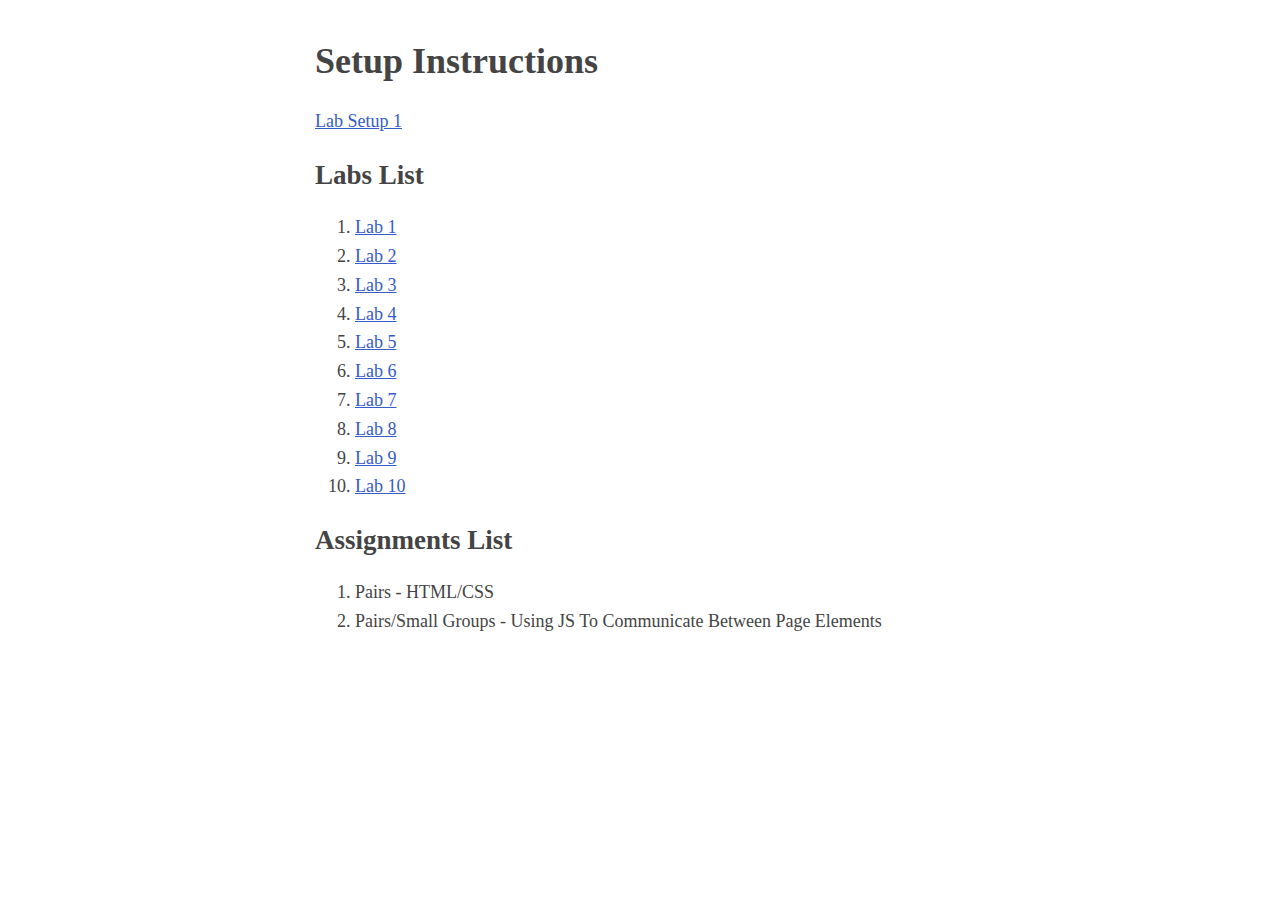
<file: public/index.html>
<html lang="en">
    <head>
        <title>Labs Index</title>
        <link rel="stylesheet" href="base_style.css">
    </head>
    <body>
        <h1>Setup Instructions</h1>
            <a href="setup_instructions.html">Lab Setup 1</a>
        <h2>Labs List</h2>
        <ol>
            <li><a href="/lab_1">Lab 1</a></li>
            <li><a href="/lab_2">Lab 2</a></li>
            <li><a href="/lab_3">Lab 3</a></li>
            <li><a href="/lab_4">Lab 4</a></li>
            <li><a href="/lab_5">Lab 5</a></li>
            <li><a href="/lab_6">Lab 6</a></li>
            <li><a href="/lab_7">Lab 7</a></li>
            <li><a href="/lab_8">Lab 8</a></li>
            <li><a href="/lab_9">Lab 9</a></li>
            <li><a href="/lab_10">Lab 10</a></li>
        </ol>
        <h2>Assignments List</h2>
        <ol>
            <li>Pairs - HTML/CSS</li>
            <li>Pairs/Small Groups - Using JS To Communicate Between Page Elements</li>
        </ol>
    </body>
</html>
</file>
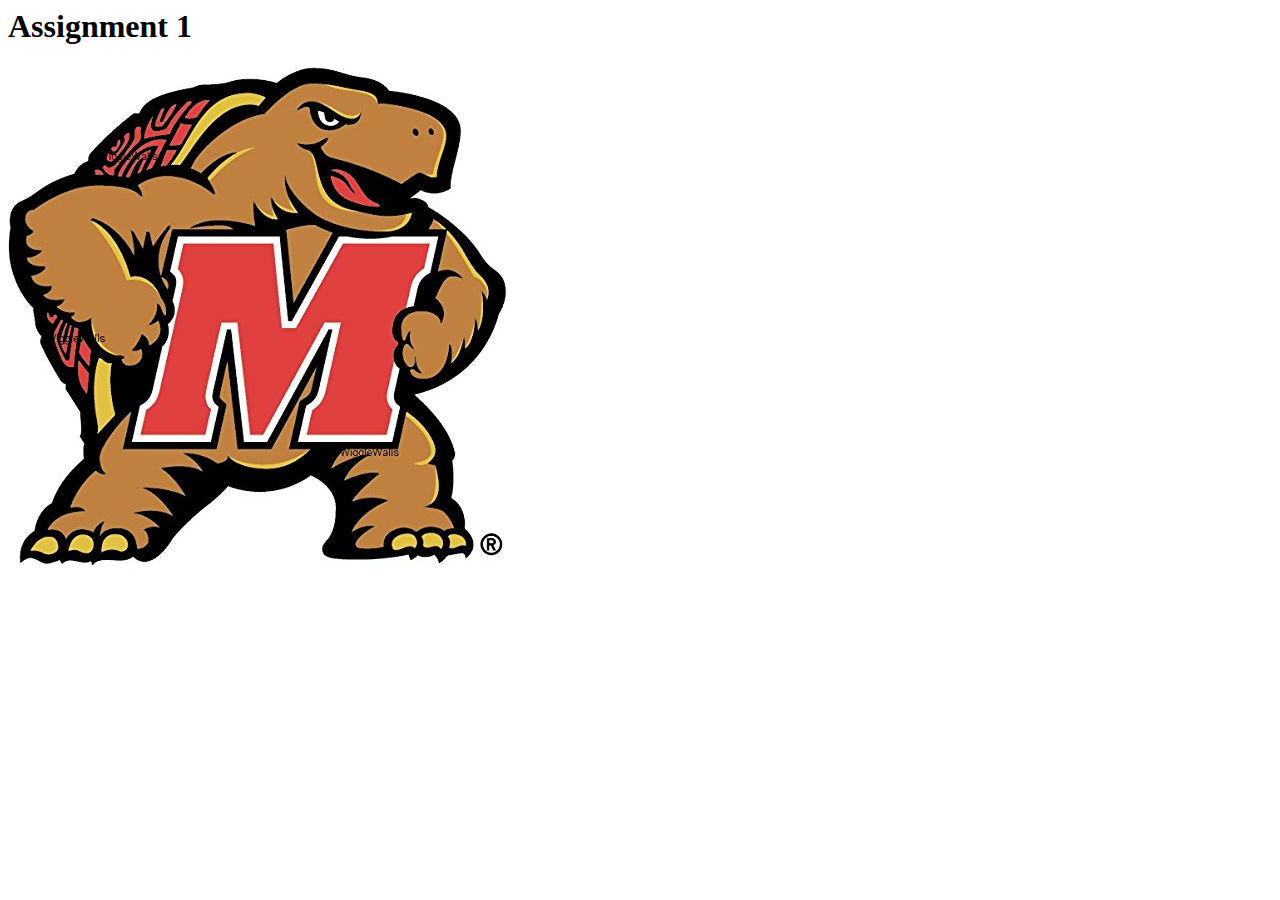
<file: public/asst-1/index.html>
<html lang="en">
    <head>
        <title>Assignment 1 Group A93</title>

    </head>

    <body>
        <div class="header">
            <h1>Assignment 1</h1>
            <img src="testudo.jpg" alt="University of Maryland logo">
        </div>
        
        <div class="wrapper">
            <div class="container">

                <div class="content"></div>
            </div>
        </div>

    </body>
</html>
</file>
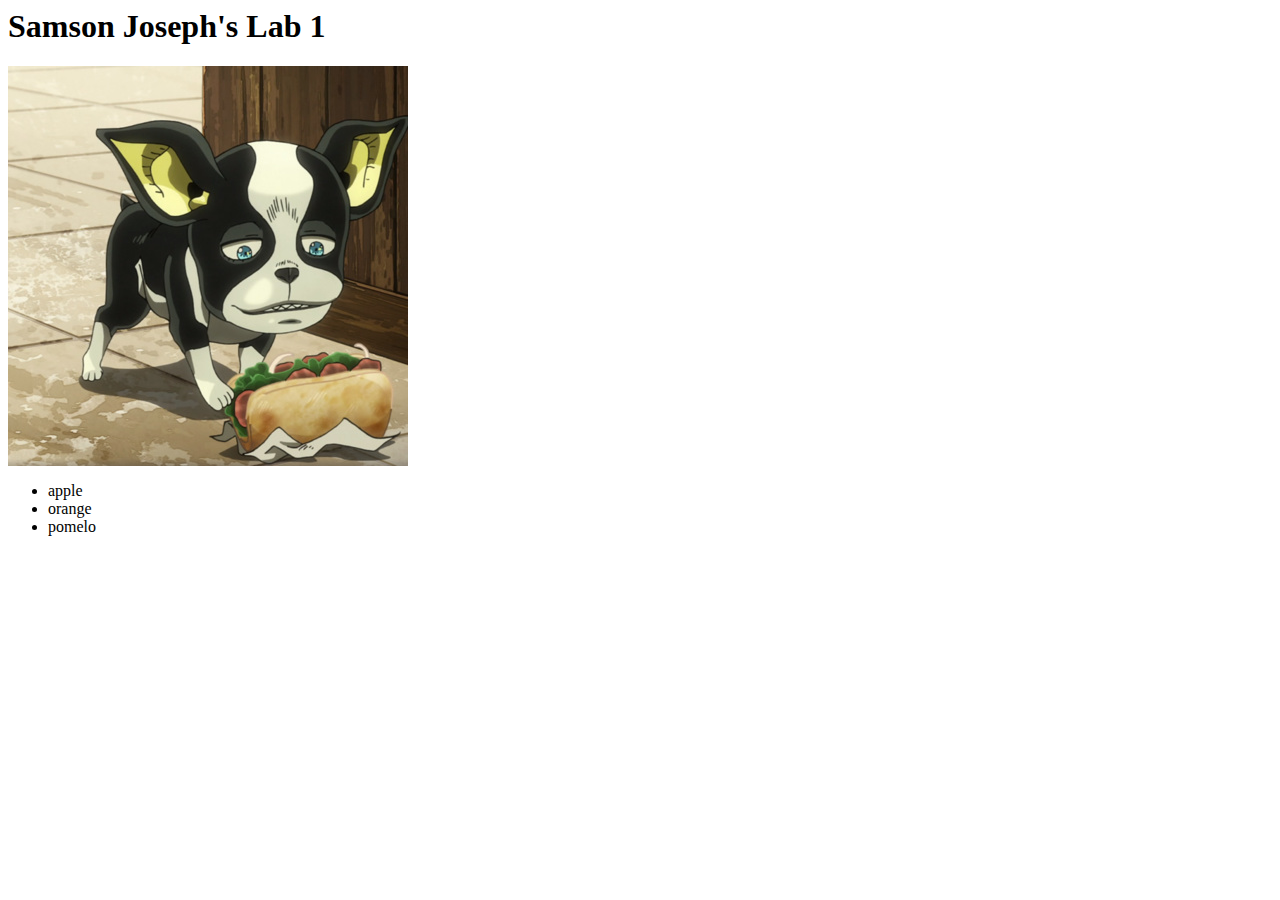
<file: public/lab_1/index.html>
<html lang="en">
    <head>
        <title>Samson Joseph's Lab 1</title>
    </head>
        <body>
            <h1>Samson Joseph's Lab 1</h1>
            <img src= 'iggy.jpg' alt="This is Iggy from JOJO">
            <!--fruits list:-->
            <ul>
                <li>apple</li>
                <li>orange</li>
                <li>pomelo</li>
            </ul>
        </body>



</html>
</file>
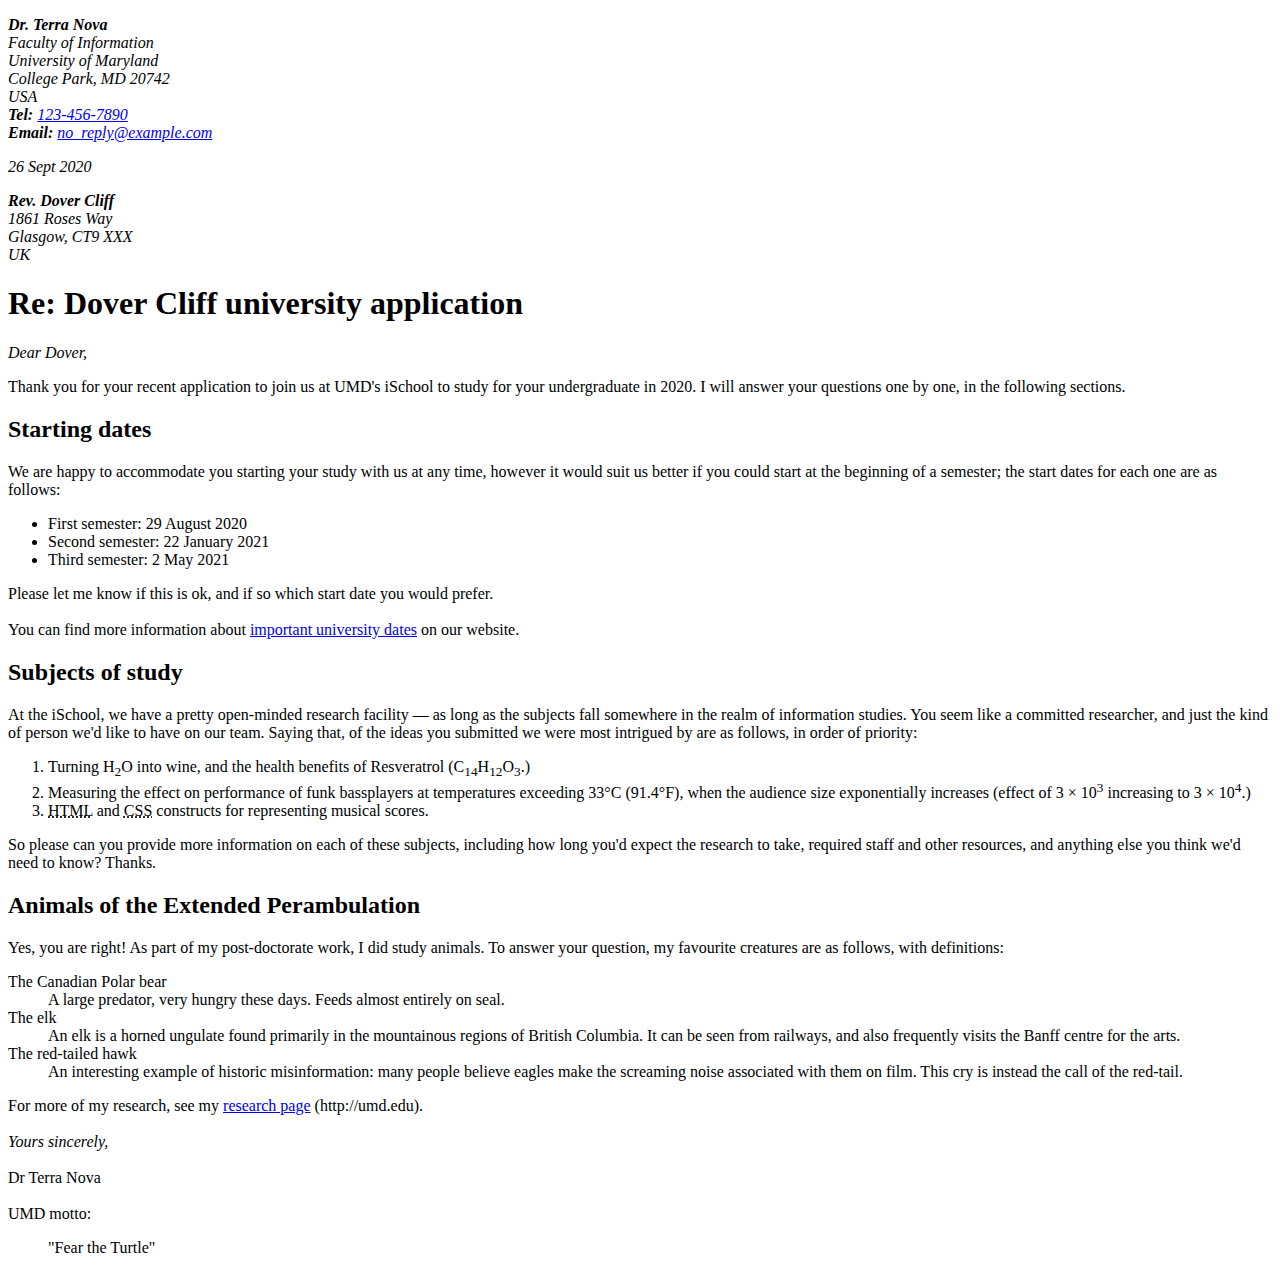
<file: public/lab_2/index.html>
<!DOCTYPE html>
<html lang="en">

    <head>
        <title>Samson Joseph, Lab 2</title>
        <meta name="author" content="Samson Joseph">
    </head>

    <body>

        <address>

        <p>
        <strong>Dr. Terra Nova</strong> <br>
        Faculty of Information<br>
        University of Maryland<br>
        College Park, MD 20742<br>
        USA<br>
        <strong>Tel:</strong> <a href="tel:123-456-7890"> 123-456-7890</a><br>
        <strong>Email:</strong> <a href= "mailto:no_reply@example.com"> no_reply@example.com </a> <br>
        </p>

        <p>
        <time datetime="2020-09-26"> 26 Sept 2020 </time> <br>
        </p>

        </address>

        <address>

        <p>
        <strong>Rev. Dover Cliff</strong> <br>
        1861 Roses Way<br>
        Glasgow, CT9 XXX<br>
        UK<br>
        </p>

        </address>

        <h1>Re: Dover Cliff university application</h1> 
        <em>Dear Dover,</em> <br>
        
        <p> Thank you for your recent application to join us at UMD's iSchool to study for your undergraduate in 2020. I will answer your questions one by one, in the following sections.</p>

        <h2>Starting dates</h2>

        <p> We are happy to accommodate you starting your study with us at any time, however it would suit us better if you could start at the beginning of a semester; the start dates for each one are as follows:
        
        <ul>
            <li>First semester: <time datetime="2020-08-29"> 29 August 2020</time>  </li> 
            <li>Second semester: <time datetime="2020-01-22"> 22 January 2021</time></li> 
            <li>Third semester: <time datetime="2020-05-02"> 2 May 2021</time></li> 
        </ul>

        </p>

        <p> Please let me know if this is ok, and if so which start date you would prefer.
        <br>
        <br>
        You can find more information about <a href="http://umd.edu"> important university dates</a> on our website.
        </p>

        <h2>Subjects of study</h2> 

        <p>At the iSchool, we have a pretty open-minded research facility — as long as the subjects fall somewhere in the realm of information studies. You seem like a committed researcher, and just the kind of person we'd like to have on our team. Saying that, of the ideas you submitted we were most intrigued by are as follows, in order of priority: </p>
        
        <ol>
            <li>Turning H<sub>2</sub>O into wine, and the health benefits of Resveratrol (C<sub>14</sub>H<sub>12</sub>O<sub>3</sub>.)</li>
            <li>Measuring the effect on performance of funk bassplayers at temperatures exceeding 33°C (91.4°F), when the audience size exponentially increases (effect of 3 × 10<sup>3</sup> increasing to 3 × 10<sup>4</sup>.)</li>
            <li><abbr title="HyperText Markup Language">HTML</abbr> and <abbr title="Cascading Style Sheets">CSS</abbr> constructs for representing musical scores.</li>      
        </ol>

        <p> So please can you provide more information on each of these subjects, including how long you'd expect the research to take, required staff and other resources, and anything else you think we'd need to know? Thanks.</p>

        <h2>Animals of the Extended Perambulation</h2> 
        <p> Yes, you are right! As part of my post-doctorate work, I did study animals. To answer your question, my favourite creatures are as follows, with definitions:</p> 
          
        <p>
        <dl>
            <dt> The Canadian Polar bear</dt> 
            <dd> A large predator, very hungry these days. Feeds almost entirely on seal.</dd>
            <dt>The elk</dt> 
            <dd> An elk is a horned ungulate found primarily in the mountainous regions of British Columbia. It can be seen from railways, and also frequently visits the Banff centre for the arts.</dd>
            <dt> The red-tailed hawk</dt>
            <dd> An interesting example of historic misinformation: many people believe eagles make the screaming noise associated with them on film. This cry is instead the call of the red-tail.</dd>
        
        </dl>
        </p>
        
        <p>
        For more of my research, see my <a href="http://umd.edu">research page</a> (http://umd.edu).<br>
        <br>
        <em>Yours sincerely,</em> 
        <br>
        <br>
        Dr Terra Nova <br>
        <br>
        UMD motto: 
        </p>

        <blockquote>"Fear the Turtle"</blockquote>
        
        
              
    </body>
</html>
</file>
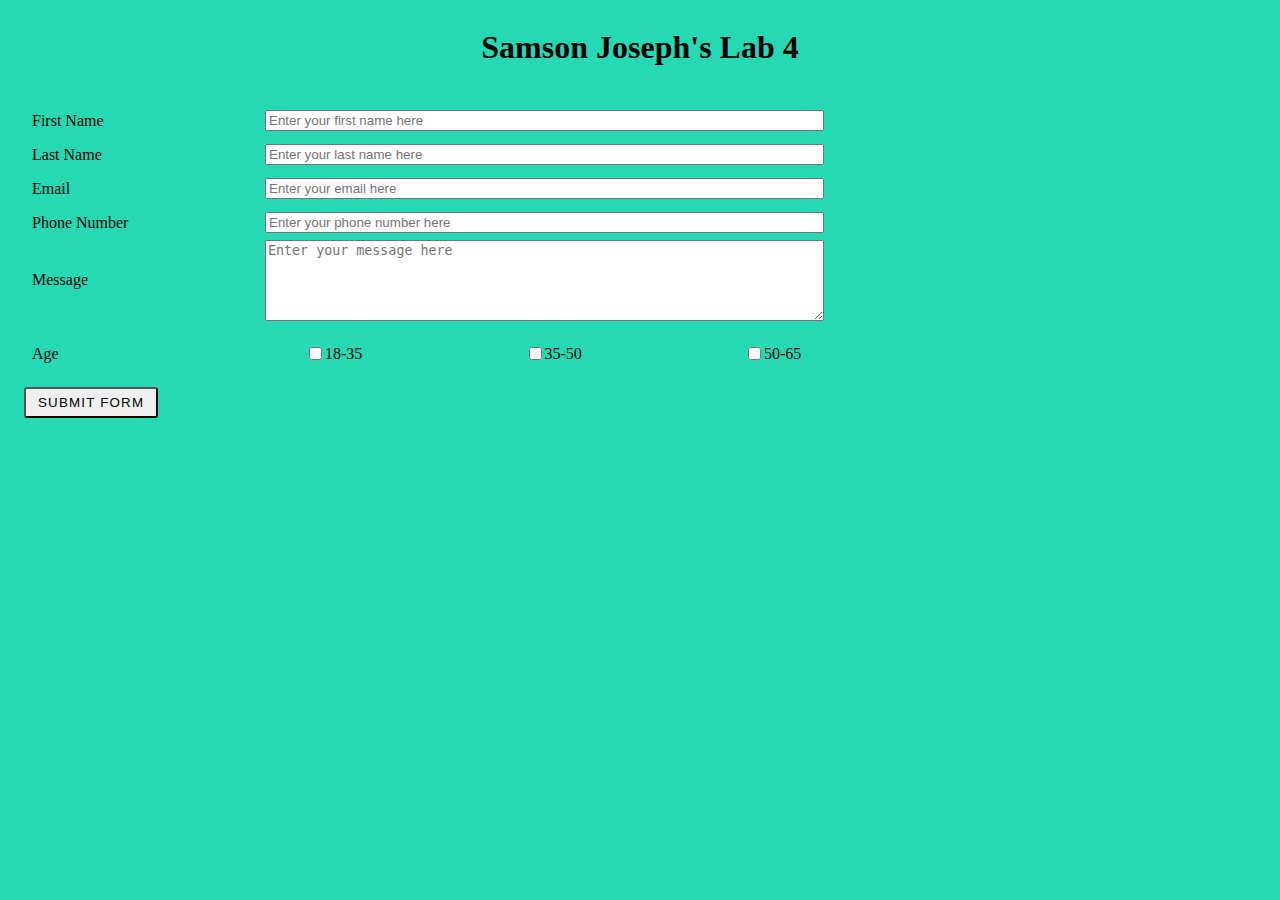
<file: public/lab_4/index.html>
<html lang='en'>
    <head>
        <title>Samson Joseph's Lab 4</title>
        <link rel="stylesheet" href="styles.css">
    </head>
    <body>
        <div class= "header">
            <h1>Samson Joseph's Lab 4</h1>
        </div>
        <div class="container">
            <!-- <div class="wrapper"></div> -->
            
                <form action="/api" method="post">
                    <ul class="flex-outer">
                        <li>
                        <label for="fname">First Name</label>
                        
                        <input type="text" name= "fname" id= "fname"  placeholder="Enter your first name here">
                        
                        </li>

                        <li>
                        <label for="lname">Last Name</label>
                        <input type="text" name= "lname" id= "lname"  placeholder="Enter your last name here">
                        </li>

                        <li>
                        <label for="email-address">Email</label>
                        <input type="email" name= "email-address" id= "email-address"  placeholder="Enter your email here">
                        </li>

                        <li>
                        <label for="phone-number">Phone Number</label>
                        <input type="tel" name= "phone-number"  id= "phone-number" placeholder="Enter your phone number here">
                        </li>

                        <li>
                        <label for="message">Message</label>
                        <textarea rows="5" cols="33" name= "message" id= "message" placeholder="Enter your message here"></textarea>
                        </li>

                        <li>
                            <p>Age</p>
                            <ul class="flex-inner">
                                <li>
                                    <input type="checkbox" name="eighteen-to-thirtyfive" id="eighteen-to-thirtyfive">
                                    <label for="eighteen-to-thirtyfive">18-35</label>
                                </li>

                                <li>
                                    <input type="checkbox" name="thirtyfive-to-fifty" id="thirtyfive-to-fifty">
                                    <label for="thirtyfive-to-fifty">35-50</label>
                                </li>

                                <li>
                                    <input type="checkbox" name="fifty-to-sixtyfive" id="fifty-to-sixtyfive">
                                    <label for="fifty-to-sixtyfive">50-65</label>
                                </li>
                            </ul>
                        </li>    
                                <li>
                                    <button type="submit" name="submit" id="submit">Submit form</button>
                                </li>                       

                    </ul>    

                </form>
            <!-- </div> -->
        </div>      
    </body>
</html>
</file>
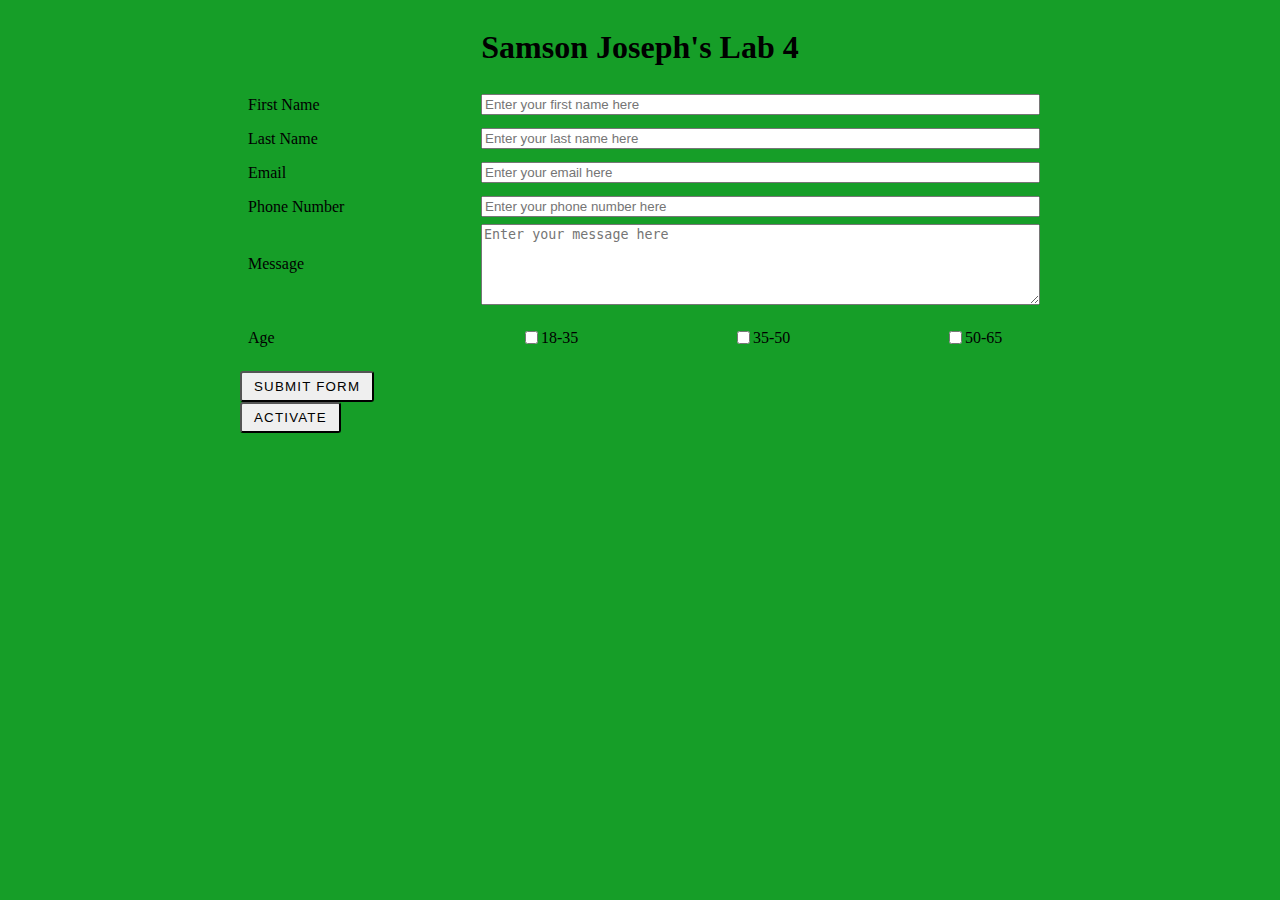
<file: public/lab_5/index.html>
<html lang='en'>
    <head>
        <title>Samson Joseph's Lab 4</title>
        <link rel="stylesheet" href="styles.css">
    </head>
    <body>
        <div class= "header">
            <h1>Samson Joseph's Lab 4</h1>
        </div>
        <div class="container">
            <!-- <div class="wrapper"></div> -->
            
                <form action="/api" method="post">
                    <ul class="flex-outer">
                        <li>
                        <label for="fname">First Name</label>
                        
                        <input type="text" name= "fname" id= "fname"  placeholder="Enter your first name here">
                        
                        </li>

                        <li>
                        <label for="lname">Last Name</label>
                        <input type="text" name= "lname" id= "lname"  placeholder="Enter your last name here">
                        </li>

                        <li>
                        <label for="email-address">Email</label>
                        <input type="email" name= "email-address" id= "email-address"  placeholder="Enter your email here">
                        </li>

                        <li>
                        <label for="phone-number">Phone Number</label>
                        <input type="tel" name= "phone-number"  id= "phone-number" placeholder="Enter your phone number here">
                        </li>

                        <li>
                        <label for="message">Message</label>
                        <textarea rows="5" cols="33" name= "message" id= "message" placeholder="Enter your message here"></textarea>
                        </li>

                        <li>
                            <p class="checkbox-list-label">Age</p>
                            <ul class="flex-inner">
                                <li>
                                    <input type="checkbox" name="eighteen-to-thirtyfive" id="eighteen-to-thirtyfive">
                                    <label for="eighteen-to-thirtyfive">18-35</label>
                                </li>

                                <li>
                                    <input type="checkbox" name="thirtyfive-to-fifty" id="thirtyfive-to-fifty">
                                    <label for="thirtyfive-to-fifty">35-50</label>
                                </li>

                                <li>
                                    <input type="checkbox" name="fifty-to-sixtyfive" id="fifty-to-sixtyfive">
                                    <label for="fifty-to-sixtyfive">50-65</label>
                                </li>
                            </ul>
                        </li>    
                        <li>
                            <button onclick="testFunction()" class="button" type="submit" name="submit" id="submit">Submit Form</button>
                        </li>
                            
                        <li>
                            <button onclick="demofunction()" class="button" type="button" name="active" id="active">Activate</button>
                        </li>

                    </ul>    

                </form>
            
        </div>

        
        
        <script>
            function testFunction() {
                
                fetch('/api')
                .then((response) => response.text())
                .then((response) => {     
                    
                    console.log(response);
                    const h_el = document.querySelector('.header h1')
                    console.log(h_el)
                    h_el.innerText=response;                  
                 
                })
            }

            function demofunction(){
                const fruit = document.querySelector('.checkbox-list-label')
                console.log(fruit);
                fruit.innerText='Fruits'
                document.body.style.backgroundColor='#9FA322';
                

                const elements = document.querySelectorAll('.flex-inner li label')
                const fruitArray = ['mango', 'papaya', 'banana']
                elements.forEach((el,i) => {
                    const text = el.innerText;
                    console.log(text);
                    el.innerText=fruitArray[i];

                }) 
            }
            

        </script>

    </body>
</html>
</file>
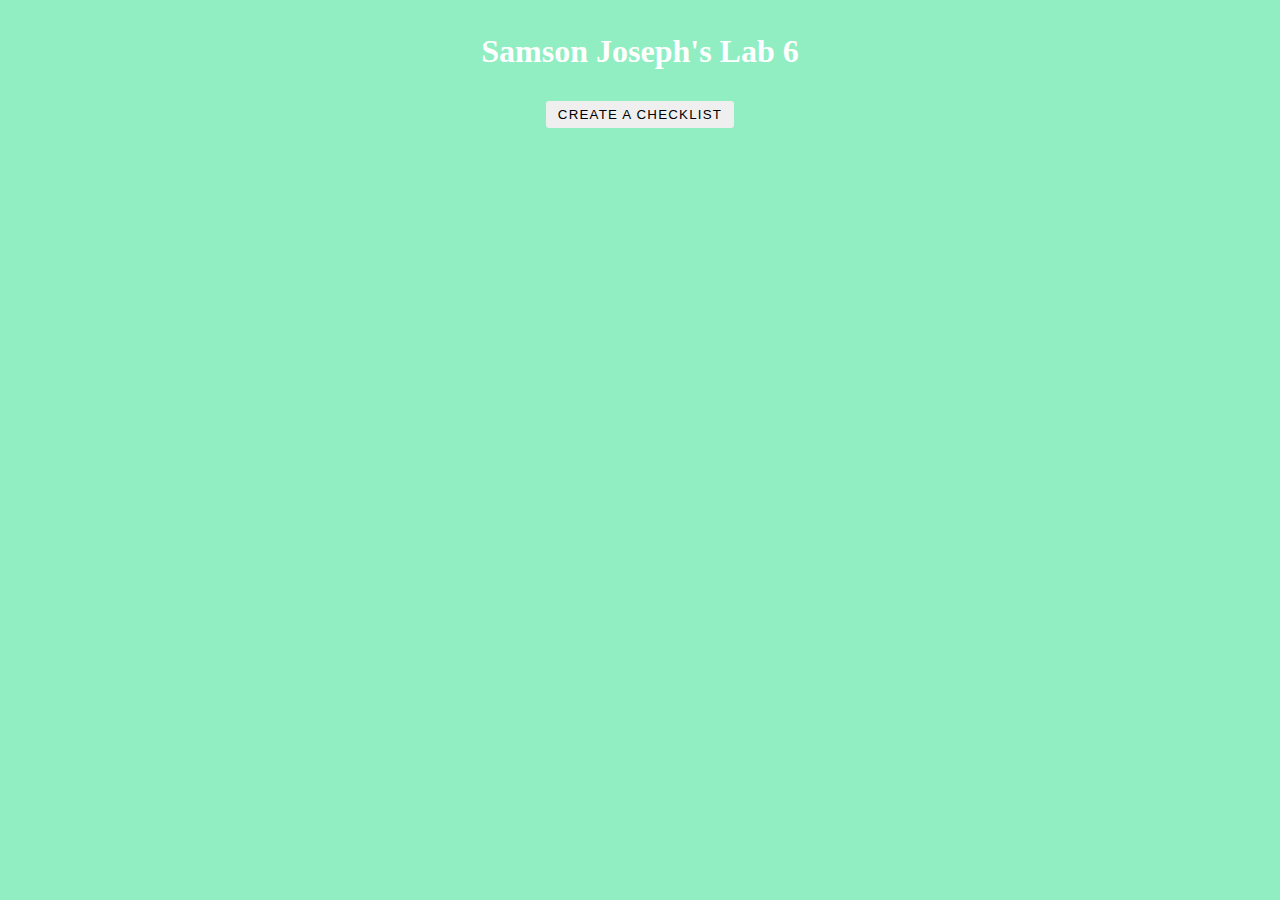
<file: public/lab_6/index.html>
<!DOCTYPE html>
<html lang="en">
  <head>
    <title>Samson Joseph's Lab 6</title>
    <link rel="stylesheet" type="text/css" href="styles.css" />
    <script
      src="https://code.jquery.com/jquery-3.5.1.slim.min.js"
      integrity="sha256-4+XzXVhsDmqanXGHaHvgh1gMQKX40OUvDEBTu8JcmNs="
      crossorigin="anonymous"
    ></script>
  </head>
  <body>
    <div class="wrapper">
      <div class="container flex-outer">
        <div class="header">
          <h1>Samson Joseph's Lab 6</h1>
        </div>
        <form>
          <button
            type="submit"
            class="submitButton"
            name="submitButton"
          >Create A Checklist</button>
        </form>
      </div>
    </div>
    <script src="script.js"></script>
  </body>
</html>
</file>
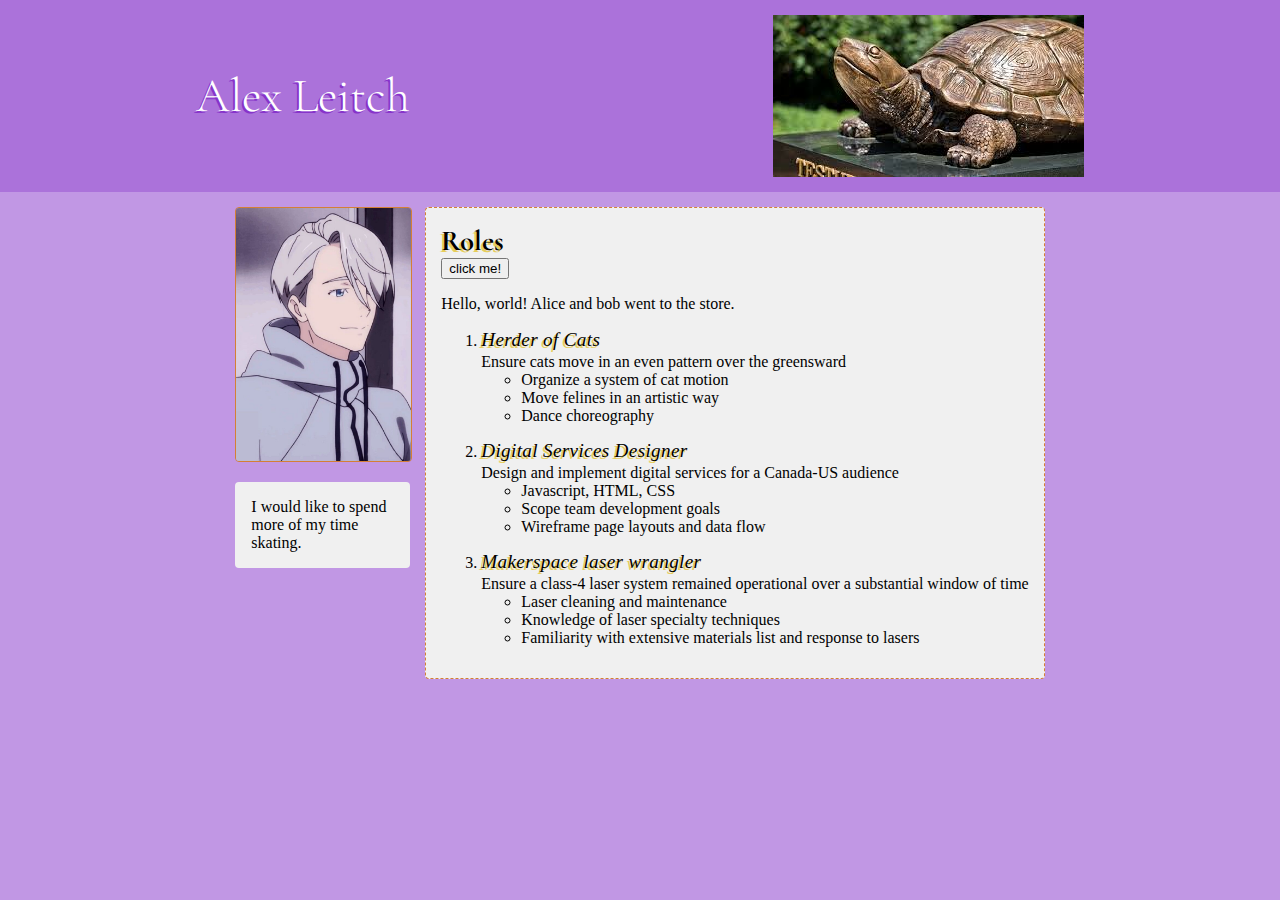
<file: public/answer_key/asst-1/index.html>
<!DOCTYPE html>
<html lang="en">

<head>
    <title>Alex Leitch demo resume</title>
    <link rel="stylesheet" type="text/css" href="styles.css" />
    <link href="https://fonts.googleapis.com/css2?family=Cormorant+Garamond:ital,wght@0,300;1,600&family=Sansita+Swashed:wght@300;700&display=swap" rel="stylesheet">
</head>

<body>
    <div class="header">
        <h1>Alex Leitch</h1>
        <img class="logo" src="testudo.jpeg" alt="The UMD tortoise"/>
    </div>
    <div class="wrapper">
        <div class="container">
            <div class="one">
                <img class="image" src="viktor.jpg" alt="Viktor, a character from Yuri on Ice"/>
                <p>I would like to spend more of my time skating.</p>
            </div>
            <div class="two">
                <h2 class="rolesTitle">Roles</h2>
                <button type="button" onclick="clickMe()">click me!</button>
                <p>
                    Hello, world! Alice and bob went to the store.
                </p>
                <ol>
                    <li>
                        <h2 class="jobtitle">Herder of Cats</h2>
                        <div class="jobdesc">Ensure cats move in an even pattern over the greensward</div>
                        <ul class="resp">
                            <li>Organize a system of cat motion</li>
                            <li>Move felines in an artistic way</li>
                            <li>Dance choreography</li>
                        </ul>
                    </li>
                    <li>
                        <h2 class="jobtitle">Digital Services Designer</h2>
                        <div class="jobdesc">Design and implement digital services for a Canada-US audience</div>
                        <ul class="resp">
                            <li>Javascript, HTML, CSS</li>
                            <li>Scope team development goals</li>
                            <li>Wireframe page layouts and data flow</li>
                        </ul>
                    </li>
                    <li>
                        <h2 class="jobtitle">Makerspace laser wrangler</h2>
                        <div class="jobdesc">Ensure a class-4 laser system remained operational over a substantial
                            window of
                            time</div>
                        <ul class="resp">
                            <li>Laser cleaning and maintenance</li>
                            <li>Knowledge of laser specialty techniques</li>
                            <li>Familiarity with extensive materials list and response to lasers</li>
                        </ul>
                    </li>
                </ol>

            </div>
        </div>
    </div>
    <script>
        function clickMe() {
            const RolesHeader = document.querySelector('.rolesTitle');
            console.log(RolesHeader);
            RolesHeader.innerHTML ="<h3>Hello World </h3>";
        }
    </script>
</body>

</html>
</file>
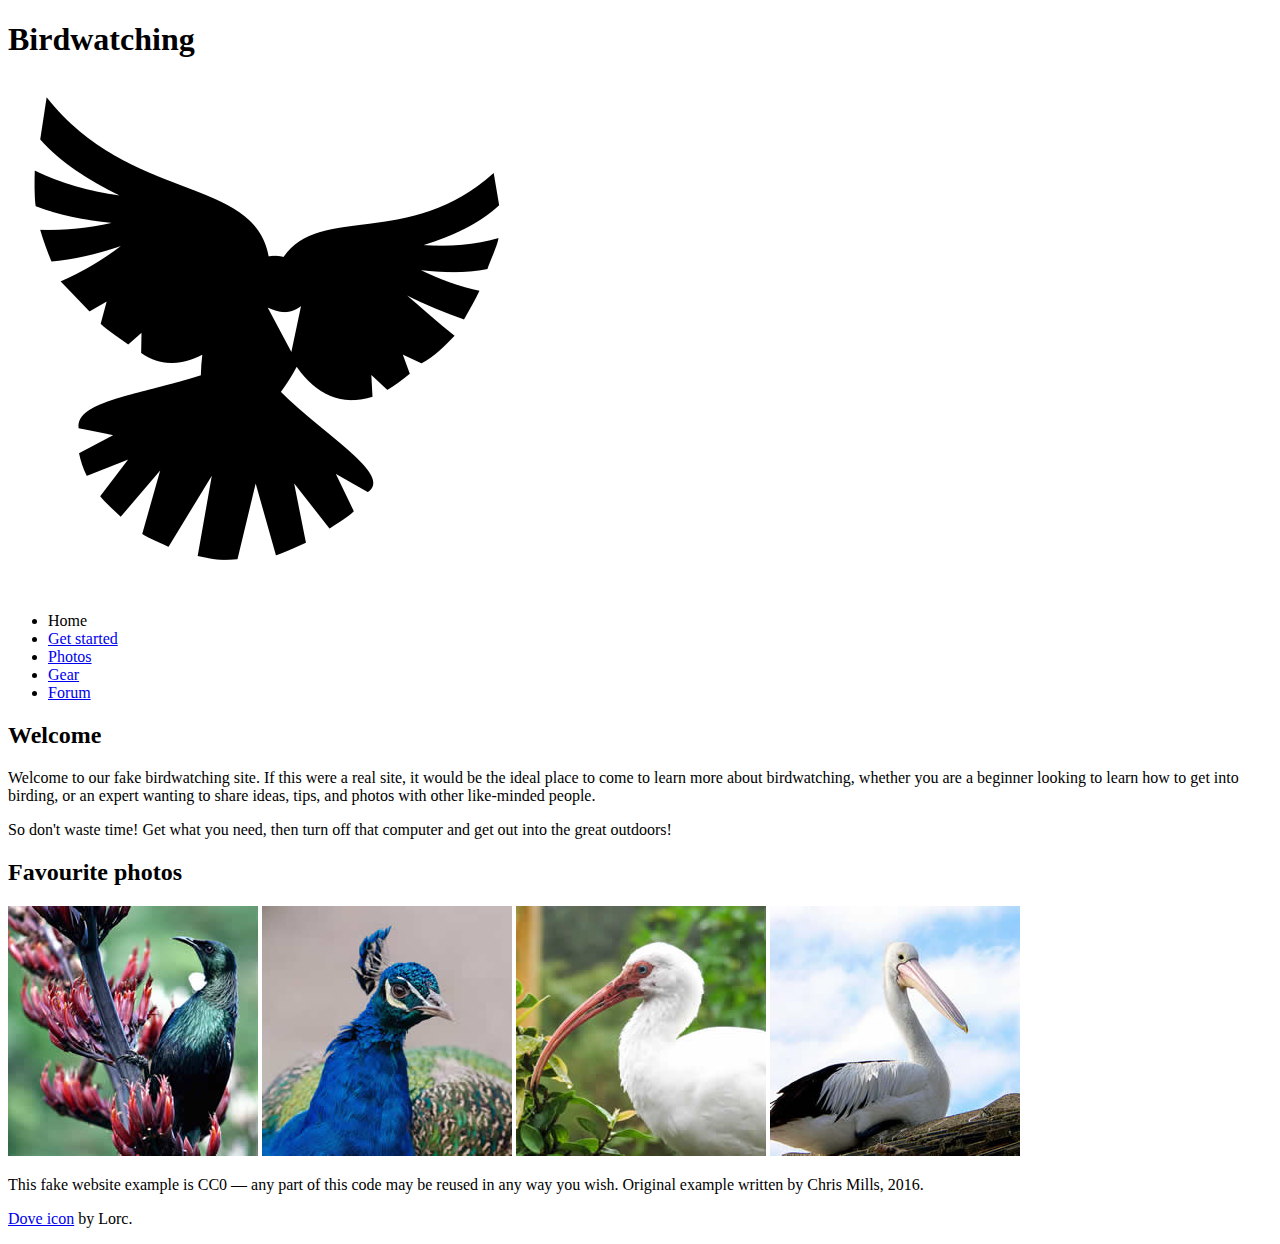
<file: public/answer_key/lab_3/index.html>
<!DOCTYPE html>
<html lang="en">
  <head>
    <meta charset="utf-8">
    <title>Birdwatching</title>
    <link href="https://fonts.googleapis.com/css?family=Roboto+Condensed:300|Cinzel+Decorative:700" rel="stylesheet">

    <!--[if lt IE 9]>
      <script src="//html5shiv.googlecode.com/svn/trunk/html5.js"></script>
    <![endif]-->
  </head>

  <body>

      <h1>Birdwatching</h1>
      <img src="dove.png" alt="a simple dove logo">


      <ul>
        <li><span>Home</span></li>
        <li><a href="#">Get started</a></li>
        <li><a href="#">Photos</a></li>
        <li><a href="#">Gear</a></li>
        <li><a href="#">Forum</a></li>
      </ul>


      <h2>Welcome</h2>

      <p>Welcome to our fake birdwatching site. If this were a real site, it would be the ideal place to come to learn more about birdwatching, whether you are a beginner looking to learn how to get into birding, or an expert wanting to share ideas, tips, and photos with other like-minded people.</p>

      <p>So don't waste time! Get what you need, then turn off that computer and get out into the great outdoors!</p>

      <h2>Favourite photos</h2>

      <a href="favorite-1.jpg"><img src="favorite-1_th.jpg" alt="Small black bird, black claws, long black slender beak, links to larger version of the image"></a>
      <a href="favorite-2.jpg"><img src="favorite-2_th.jpg" alt="Top half of a pretty bird with bright blue plumage on neck, light colored beak, blue headdress, links to larger version of the image"></a>
      <a href="favorite-3.jpg"><img src="favorite-3_th.jpg" alt="Top half of a large bird with white plumage, very long curved narrow light colored break, links to larger version of the image"></a>
      <a href="favorite-4.jpg"><img src="favorite-4_th.jpg" alt="Large bird, mostly white plumage with black plumage on back and rear, long straight white beak, links to larger version of the image"></a>


      <p>This fake website example is CC0 — any part of this code may be reused in any way you wish. Original example written by Chris Mills, 2016.</p>

      <p><a href="http://game-icons.net/lorc/originals/dove.html">Dove icon</a> by Lorc.</p>

  </body>
</html>
</file>
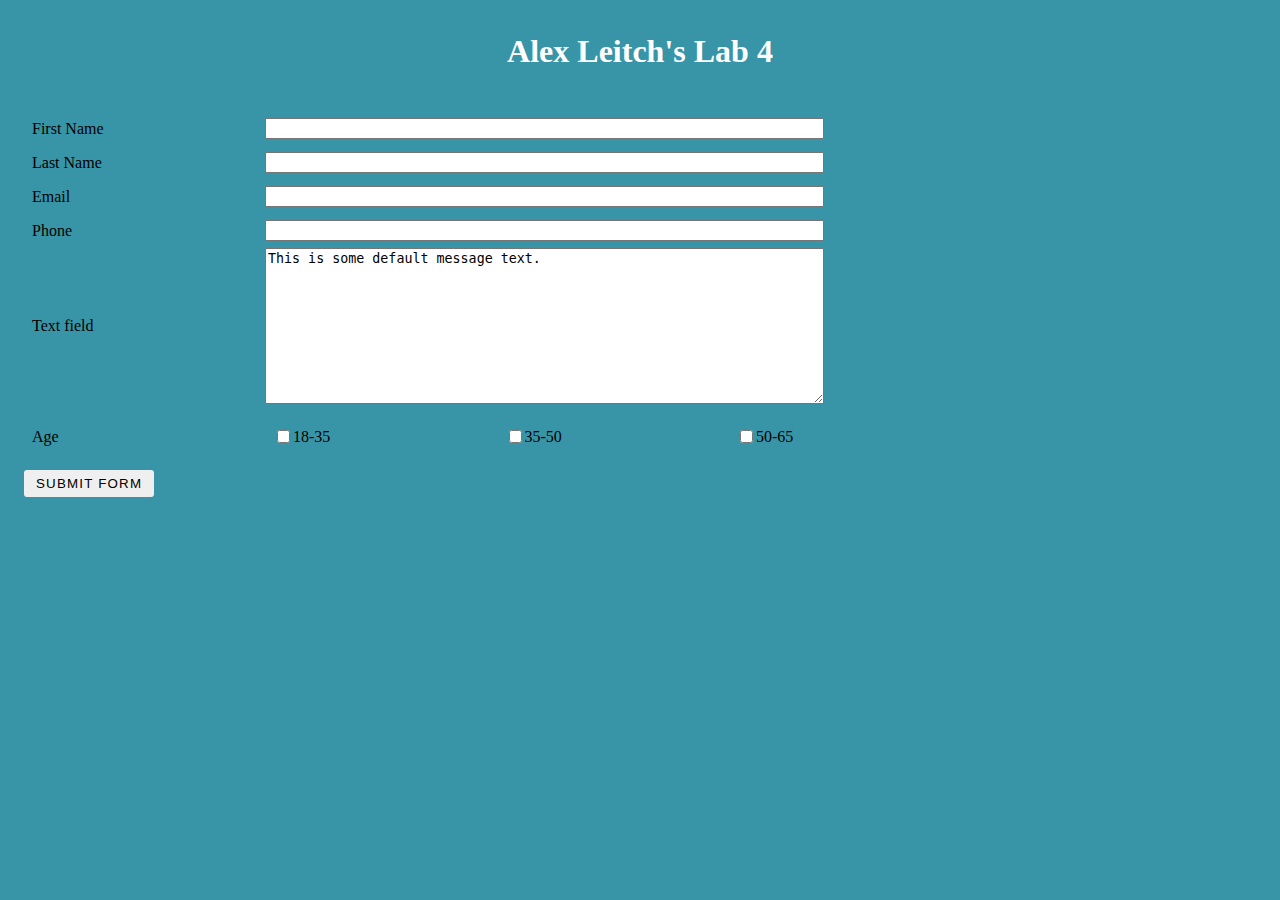
<file: public/answer_key/lab_4/index.html>
<!DOCTYPE html>
<html lang="en">
<head>
    <title>Alex Leitch's Lab 4</title>
    <link rel="stylesheet" type="text/css" href="styles.css" />
</head>
<body>
    <div class="wrapper">
        <div class="container">
            <div class="header">
                <h1>Alex Leitch's Lab 4</h1>
            </div>
            <form action="/api" method="post">
                <ul class="flex-outer">
                    <li><label for="fname">First Name</label>
                        <input type="text" name="first-name" id="fname"></li>
                    <li><label for="lname">Last Name</label>
                        <input type="text" name="last-name" id="lname"></li>
                    <li><label for="email">Email</label>
                        <input type="email" name="email" id="email"></li>
                    <li><label for="phone">Phone</label>
                        <input type="tel" name="phone" id="phone"></li>
                    <li><label for="message">Text field</label>
                        <textarea name="message" id="message" cols="33" rows="10">This is some default message text.</textarea></li>
                    <li>
                        <p>
                            Age
                        </p>
                        <ul class='flex-inner'>
                            <li><input type="checkbox" id="eighteen-thirtyfive" name="age">
                                <label for="eighteen-thirtyfive">18-35</label></li>
                            <li><input type="checkbox" id="thirtyfive-fifty" name="age">
                                <label for="thirtyfive-fifty">35-50</label></li>
                            <li><input type="checkbox" id="fifty-sixtyfive" name="age">
                                <label for="fifty-sixtyfive">50-65</label></li>
                        </ul>
                    </li>
                    <li>
                        <button class="button" id="submit_button" name="submit_button" type="submit">Submit form</button>
                    </li>
                </ul>
            </form>
        </div>
    </div>
</body>
</html>
</file>
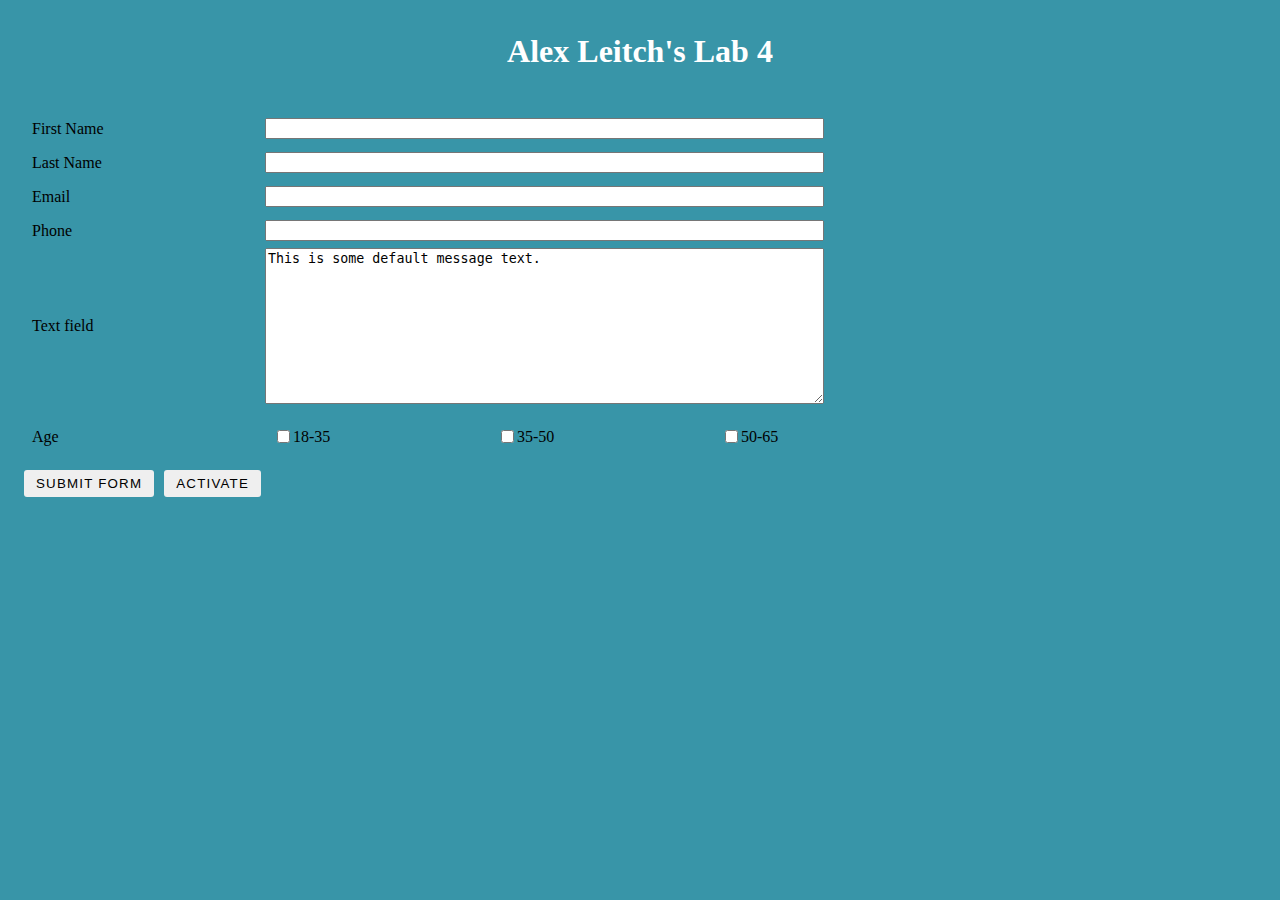
<file: public/answer_key/lab_5/index.html>
<!DOCTYPE html>
<html lang="en">
<head>
    <title>Alex Leitch's Lab 4</title>
    <link rel="stylesheet" type="text/css" href="styles.css" />
</head>
<body>
    <div class="wrapper">
        <div class="container">
            <div class="header">
                <h1>Alex Leitch's Lab 4</h1>
            </div>
            <form action="/api" method="post">
                <ul class="flex-outer">
                    <li><label for="fname">First Name</label>
                        <input type="text" name="first-name" id="fname"></li>
                    <li><label for="lname">Last Name</label>
                        <input type="text" name="last-name" id="lname"></li>
                    <li><label for="email">Email</label>
                        <input type="email" name="email" id="email"></li>
                    <li><label for="phone">Phone</label>
                        <input type="tel" name="phone" id="phone"></li>
                    <li><label for="message">Text field</label>
                        <textarea name="message" id="message" cols="33" rows="10">This is some default message text.</textarea></li>
                    <li>
                        <p class="checkbox-list-label">
                            Age
                        </p>
                        <ul class='flex-inner'>
                            <li><input type="checkbox" id="eighteen-thirtyfive" name="age">
                                <label for="eighteen-thirtyfive">18-35</label></li>
                            <li><input type="checkbox" id="thirtyfive-fifty" name="age">
                                <label for="thirtyfive-fifty">35-50</label></li>
                            <li><input type="checkbox" id="fifty-sixtyfive" name="age">
                                <label for="fifty-sixtyfive">50-65</label></li>
                        </ul>
                    </li>
                    <li>
                        <button class="button" id="submit_button" name="submit_button" type="submit">Submit form</button>
                        <button onclick="testFunction()" id="activate_button" class="button" name="activate_button" type="button">Activate</button>
                    </li>
                </ul>
            </form>
        </div>
    </div>
    <script>
        function testFunction() {
            fetch('/api')
            .then((response) => response.text())
            .then((response) => {

                console.log(response);
                const header = document.querySelector('h1')
                const title = document.querySelector('title')
                header.innerText = response;
                title.innerText = response;
                const body = document.querySelector('body')
                body.style.backgroundColor = '#fcba03';
                const form = document.querySelector('.flex-outer');
                form.style.margin = '0 auto';
                const age = document.querySelector('.flex-outer li p');
                age.innerText = "Fruits";
                const fruits = ['kiwi','dragonfruit','pomelo'];
                const checks = document.querySelectorAll('.flex-inner label')
                console.log(checks.length, checks[0]);
                checks.forEach(((check, i) => {
                    console.log(check, i);
                    check.innerText = fruits[i];
                }))
            })
        }
    </script>
</body>
</html>
</file>
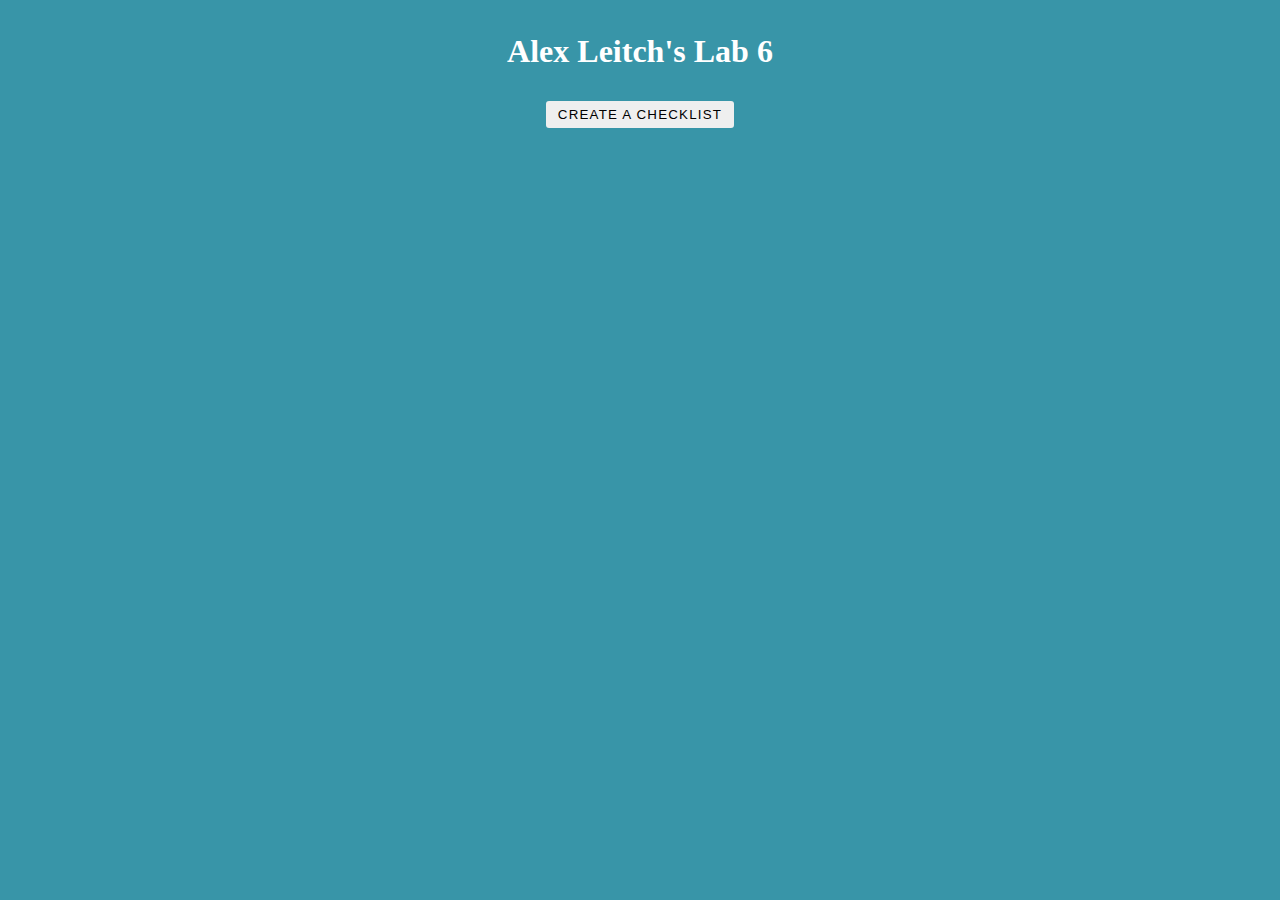
<file: public/answer_key/lab_6/index.html>
<!DOCTYPE html>
<html lang="en">
  <head>
    <title>Alex Leitch's Lab 6</title>
    <link rel="stylesheet" type="text/css" href="styles.css" />
    <script
      src="https://code.jquery.com/jquery-3.5.1.slim.min.js"
      integrity="sha256-4+XzXVhsDmqanXGHaHvgh1gMQKX40OUvDEBTu8JcmNs="
      crossorigin="anonymous"
    ></script>
  </head>
  <body>
    <div class="wrapper">
      <div class="container flex-outer">
        <div class="header">
          <h1>Alex Leitch's Lab 6</h1>
        </div>
        <form>
          <button
            type="submit"
            class="submitButton"
            name="submitButton"
          >Create A Checklist</button>
        </form>
      </div>
    </div>
    <script src="script.js"></script>
  </body>
</html>
</file>
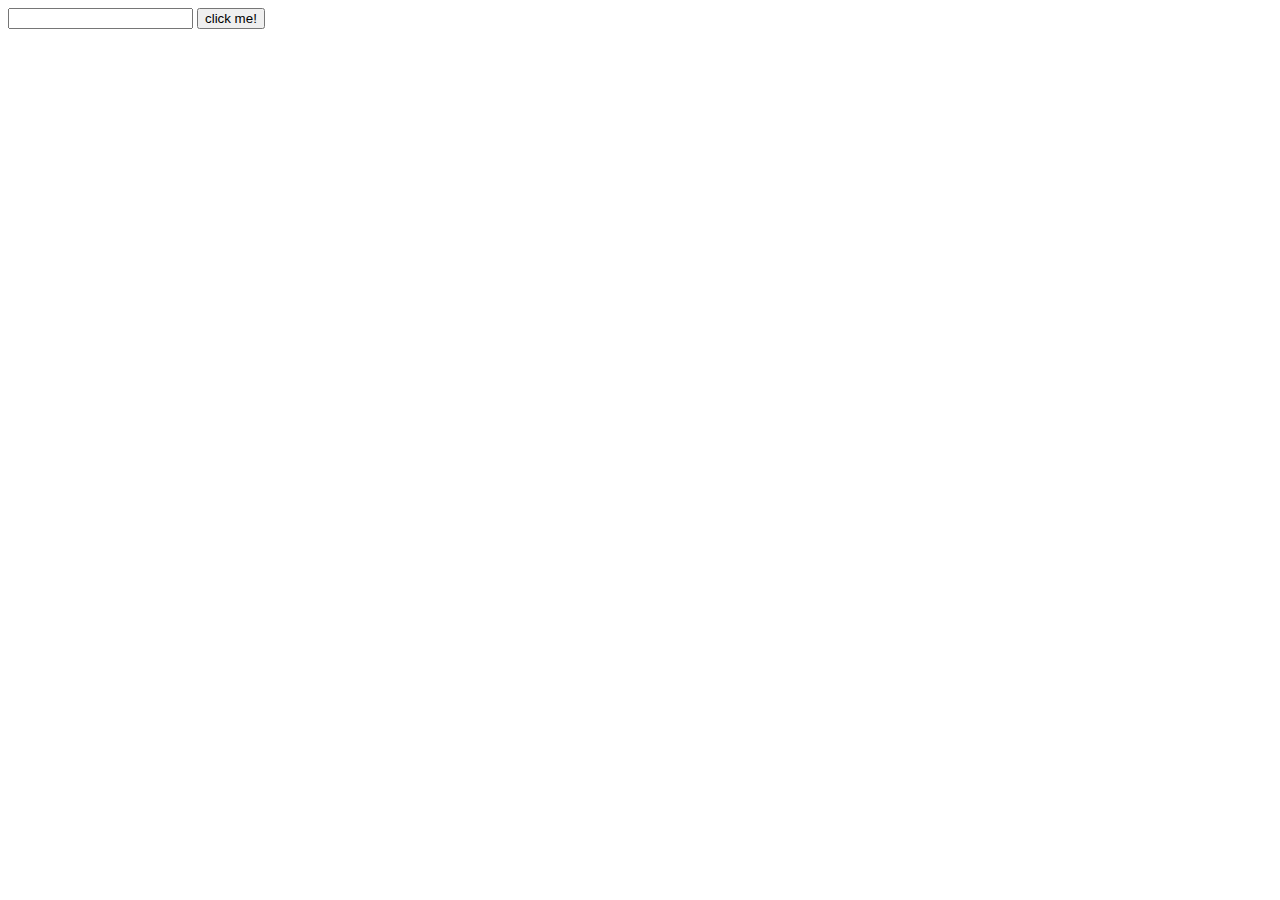
<file: public/demos/lab_4/index.html>
<html><head><title>TestThisLab</title></head>
<body>
    <form action="/api" method="post">
        <input type="text" name="name">
        <button type="submit">click me!</button>
    </form>
</body></html>
</file>
<file: public/base_style.css>
body {
  margin: 40px auto;
  max-width: 650px;
  line-height: 1.6;
  font-size: 18px;
  color: #444;
  padding: 0 10px;
}
h1,
h2,
h3 {
  line-height: 1.2;
}
a {
color: rgb(53 91 202);
}

a:visited{
    color:rgb(133 101 255);
}
</file>
<file: public/lab_4/styles.css>
body{
    background: #24D9B3;
}

.header{
    display: flex;
    justify-content: center;
}

.flex-outer{
    /* display: inline-block ; */
    max-width: 800px;
    padding: 0px 16px;
    align-content: space-around;
}


.flex-outer li, .flex-inner{
    display: flex;
    flex-wrap: wrap;
    align-items: center;
}



.flex-outer>li>label,
.flex-outer li p{
    flex: 1 0 125px;
    max-width: 225px;
    padding: 8px;
    align-content: space-between;
    
}

.flex-outer>li>label + *,
.flex-inner {
    flex: 1 0 225px;
}



.flex-outer>li>button{
    margin-left: 0px   ;
    padding: 6px 12px;
    text-transform: uppercase;
    letter-spacing: 1.2px;
    border-radius: 3px;
}

.flex-inner li{
    width: 80px;
}

.flex-inner {
    justify-content: space-between;
    flex-wrap: wrap;
}
</file>
<file: public/lab_5/styles.css>
body{
    background: #169e28;
}

.header{
    display: flex;
    justify-content: center;
}

.flex-outer{
    /* display: inline-block ; */
    max-width: 800px;
    margin-left: 0px;
    margin: 0 auto;
    padding: 0px 16px;
    align-content: space-around;
}


.flex-outer li, .flex-inner{
    display: flex;
    flex-wrap: wrap;
    align-items: center;
}



.flex-outer>li>label,
.flex-outer li p{
    flex: 1 0 125px;
    max-width: 225px;
    padding: 8px;
    align-content: space-between;
    
}

.flex-outer>li>label + *,
.flex-inner {
    flex: 1 0 225px;
}



.button{
    
    
    margin-left: 0px;
    margin-right: 10px;
    padding: 6px 12px;
    text-transform: uppercase;
    letter-spacing: 1.2px;
    border-radius: 3px;
}

.flex-inner li{
    width: 95px;
}

.flex-inner {
    justify-content: space-between;
    flex-wrap: wrap;
}
</file>
<file: public/lab_6/styles.css>
/*CSS*/
body {
  background: #12da7d77;
}

.wrapper {
  display: flex;
  flex-direction: column;
}

.container {
  min-height: 100%;
}

.header {
  color: #fff;
  display: flex;
  flex-direction: row;
  flex-wrap: wrap;
  justify-content: center;
  align-items: center;
  margin: 0;
  margin-bottom: 5px;
  padding: 4px 8px;
  border-radius: 4px;
}

/* Enter YOUR lab styles after this line */
.flex-outer li,
.flex-inner {
  display: flex;
  flex-wrap: wrap;
  align-items: center;
  flex-direction: column;
}

.flex-outer > li > label,
.flex-outer li p {
  flex: 1 0 125px;
  max-width: 225px;
  padding: 8px;
}
 
.flex-outer > li > label + *,
.flex-inner {
  flex: 1 0 225px;
}

.flex-outer button {
  padding: 6px 12px;
  border: none;
  text-transform: uppercase;
  letter-spacing: 1.2px;
  border-radius: 3px;
  display: block;
  margin: 0 auto;
}

.flex-inner li {
  width: 100%;
  padding: 8px 16px;
  display: flex;
  flex-direction: row;
}

.flex-inner input {
  margin-right: 15px;
}

.flex-inner {
  padding: 0 8px;
  justify-content: space-between;
}

.flex-outer {
  max-width:800px;
  padding: 0 16px;
  margin:0 auto;
}
</file>
<file: public/answer_key/asst-1/styles.css>
/* 
petrol #3895A8
true white #FFF
pale gray #F0F0F0
orange #D47F35
light orange #FAD7B9
*/


/* 

yellow  - #E6CD5C
purple - #A350E6
*/


body {
  margin: 0;
  padding: 0;
  font-family: serif;
  background-color: #8734ca83;
}

h1, h2 {
  margin: 0;
  padding: 0;
  font-family: 'Cormorant Garamond', 'Times New Roman', serif;
  text-shadow: -2px 2px #E6CD5C;
}
/* 
font-family: 'Cormorant Garamond', serif;
font-family: 'Sansita Swashed', cursive; */

h1 {
  font-size: 3rem;
  font-weight: 300;
  text-shadow: -2px 2px #8734ca;
}

h2 {
  font-size: 1.8rem;
  font-weight: 900;
}


.header {
  background: #8734ca60;
  color: #fff;
  display: flex;
  flex-direction: row;
  flex-wrap: wrap;
  justify-content: space-around;
  align-items: center;
  margin: 0;
  margin-bottom: 15px;
  padding: 15px;
}

.wrapper {
  display: flex;
  flex-direction: column;
  align-items: center;
}

.container {
  display: flex;
  flex-wrap: wrap;
  max-width: 960px;
  min-height: 100%;
  flex-direction: row;
  justify-content: space-between;
  align-items: flex-start;
}

.one {
  flex: 0 1 auto;
  width: 175px;
  margin-right: 15px;
}

.one p {
  background: #f0f0f0;
  border-radius: 4px;
  padding: 15px;
  flex: 0 1 auto;
  border: solid 1px transparent;
}



.image {
  width: inherit;
  border-radius: 4px;
  border: solid 1px #d47f35;
}

.two {
  flex: 0 2 auto;
  border-radius: 4px;
  background: #f0f0f0;
  padding: 15px;
  border: dashed 1px #d47f35;
}

.jobtitle {
  font-family: "Vollkorn", serif;
  font-weight: 400;
  font-style: italic;
  font-size: 1.2rem;
  margin-bottom: 2px;
  letter-spacing: 0.02rem;
}

.resp {
  margin-bottom: 15px;
}

@media screen and (max-width: 1000px) {
  .container {
    justify-content: center;
  }

  .one {
    display: flex;

    flex-direction: row;

    flex-wrap: wrap;

    flex: 1 0 auto;

    justify-content: space-evenly;

    align-items: center;

    margin: 0;

    margin-bottom: 15px;
  }

  .one p {
      margin: 15px 0 0 0;
  }
}
</file>
<file: public/answer_key/lab_4/styles.css>
/*CSS*/
body {
  background: #3895a8;
}

.wrapper {
  display: flex;
  flex-direction: column;
}

.container {
  min-height: 100%;
}

.header {
  color: #fff;
  display: flex;
  flex-direction: row;
  flex-wrap: wrap;
  justify-content: center;
  align-items: center;
  margin: 0;
  margin-bottom: 5px;
  padding: 4px 8px;
  border-radius: 4px;
}

/* Enter YOUR lab styles after this line */
.flex-outer li,
.flex-inner {
  display: flex;
  flex-wrap: wrap;
  align-items: center;
}

.flex-outer > li > label,
.flex-outer li p {
  flex: 1 0 125px;
  max-width: 225px;
  padding: 8px;
}
 
.flex-outer > li > label + *,
.flex-inner {
  flex: 1 0 225px;
}

.flex-outer button {
  margin-left: 0px;
  padding: 6px 12px;
  border: none;
  text-transform: uppercase;
  letter-spacing: 1.2px;
  border-radius: 3px;
}

.flex-inner li {
  width: 80px;
}

.flex-inner {
  padding: 0 8px;
  justify-content: space-between;
}

.flex-outer {
  max-width:800px;
  padding: 0 16px;
}
</file>
<file: public/answer_key/lab_5/styles.css>
/*CSS*/
body {
  background: #3895a8;
}

.wrapper {
  display: flex;
  flex-direction: column;
}

.container {
  min-height: 100%;
}

.header {
  color: #fff;
  display: flex;
  flex-direction: row;
  flex-wrap: wrap;
  justify-content: center;
  align-items: center;
  margin: 0;
  margin-bottom: 5px;
  padding: 4px 8px;
  border-radius: 4px;
}

/* Enter YOUR lab styles after this line */
.flex-outer li,
.flex-inner {
  display: flex;
  flex-wrap: wrap;
  align-items: center;
}

.flex-outer > li > label,
.flex-outer li p {
  flex: 1 0 125px;
  max-width: 225px;
  padding: 8px;
}
 
.flex-outer > li > label + *,
.flex-inner {
  flex: 1 0 225px;
}

.flex-outer button {
  margin-left: 0px;
  margin-right: 10px;
  padding: 6px 12px;
  border: none;
  text-transform: uppercase;
  letter-spacing: 1.2px;
  border-radius: 3px;
}

.flex-inner li {
  width: 95px;
}

.flex-inner {
  padding: 0 8px;
  justify-content: space-between;
}

.flex-outer {
  max-width:800px;
  padding: 0 16px;
}
</file>
<file: public/answer_key/lab_6/styles.css>
/*CSS*/
body {
  background: #3895a8;
}

.wrapper {
  display: flex;
  flex-direction: column;
}

.container {
  min-height: 100%;
}

.header {
  color: #fff;
  display: flex;
  flex-direction: row;
  flex-wrap: wrap;
  justify-content: center;
  align-items: center;
  margin: 0;
  margin-bottom: 5px;
  padding: 4px 8px;
  border-radius: 4px;
}

/* Enter YOUR lab styles after this line */
.flex-outer li,
.flex-inner {
  display: flex;
  flex-wrap: wrap;
  align-items: center;
  flex-direction: column;
}

.flex-outer > li > label,
.flex-outer li p {
  flex: 1 0 125px;
  max-width: 225px;
  padding: 8px;
}
 
.flex-outer > li > label + *,
.flex-inner {
  flex: 1 0 225px;
}

.flex-outer button {
  padding: 6px 12px;
  border: none;
  text-transform: uppercase;
  letter-spacing: 1.2px;
  border-radius: 3px;
  display: block;
  margin: 0 auto;
}

.flex-inner li {
  width: 100%;
  padding: 8px 16px;
  display: flex;
  flex-direction: row;
}

.flex-inner input {
  margin-right: 15px;
}

.flex-inner {
  padding: 0 8px;
  justify-content: space-between;
}

.flex-outer {
  max-width:800px;
  padding: 0 16px;
  margin:0 auto;
}
</file>
